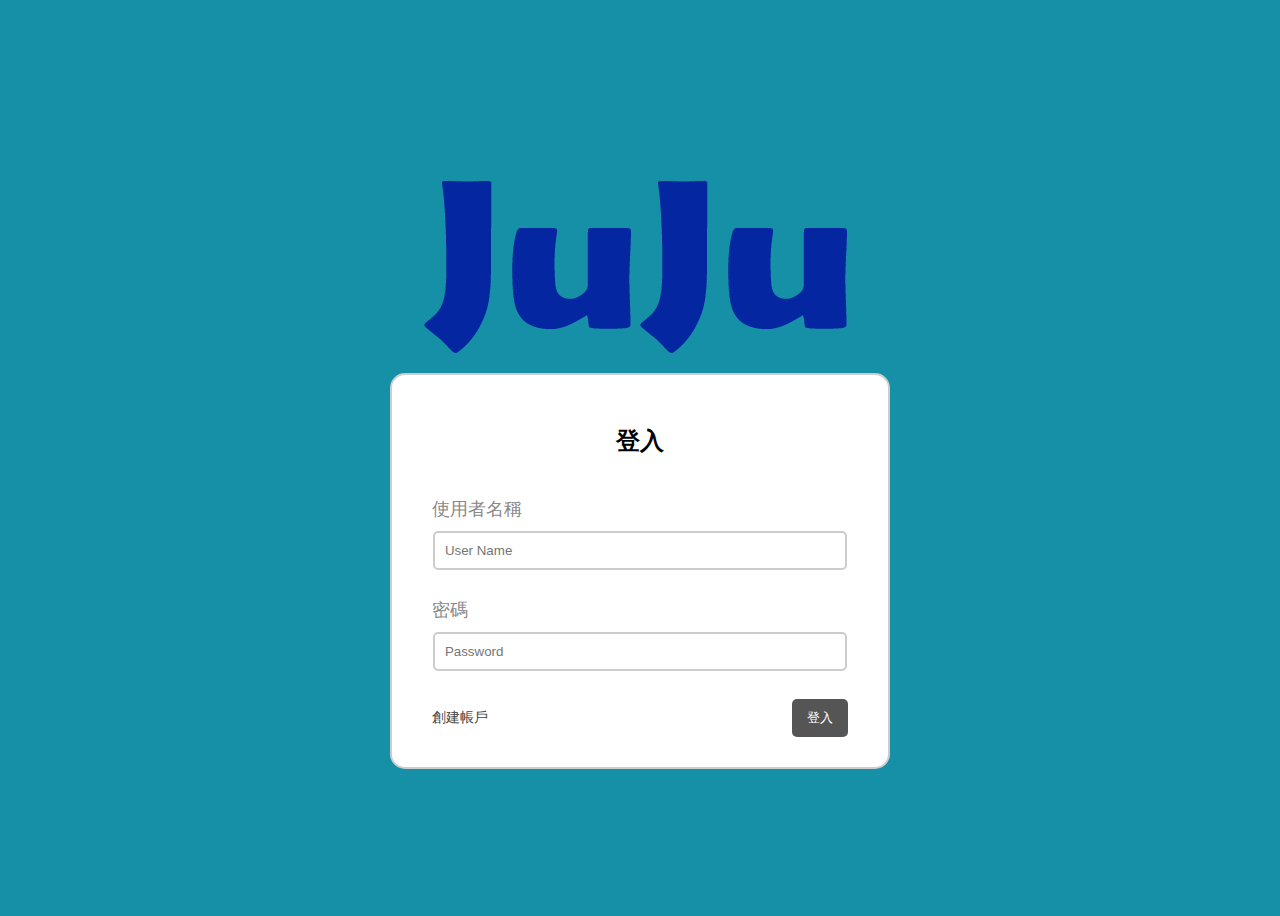
<file: login.html>
<!DOCTYPE html>
<html>
<head>
	<title>登入</title>
	<link rel="stylesheet" type="text/css" href="/css/style.css">
</head>
<body>
	 <img src="/images/LOGO.png" alt="">
     <form action="login.html" method="post">
     	<h2>登入</h2>
     	<label>使用者名稱</label>
     	<input type="text" name="uname" placeholder="User Name"><br>

     	<label>密碼</label>
     	<input type="password" name="password" placeholder="Password"><br>

     	<button type="submit">登入</button>
		<a href="signup.html" class="ca">創建帳戶</a>
     </form>
</body>
</html>
</file>
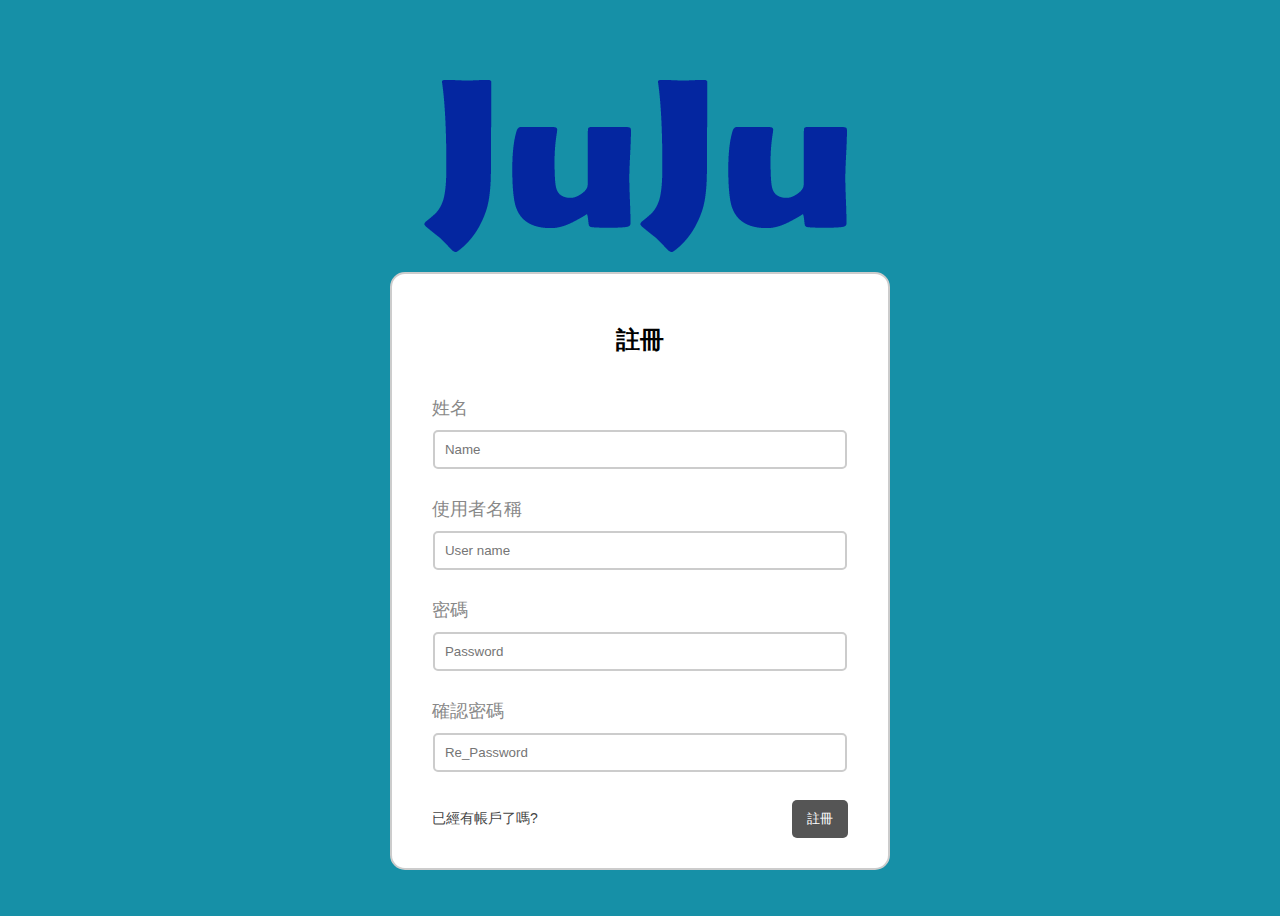
<file: signup.html>
<!DOCTYPE html>
<html>
<head>
	<title>註冊</title>
	<link rel="stylesheet" type="text/css" href="/css/style.css">
</head>
<body>
     <img src="/images/LOGO.png" alt="">
     <form action="scraped_page.html" method="post">
     	<h2>註冊</h2>

        <label>姓名</label>
        <input type="text" name="name" placeholder="Name"><br>

        <label>使用者名稱</label>
        <input type="text" name="uname" placeholder="User name"><br>

     	<label>密碼</label>
     	<input type="password" name="password" placeholder="Password"><br>

          <label>確認密碼</label>
          <input type="password" 
                 name="re_password" 
                 placeholder="Re_Password"><br>

     	<button type="submit">註冊</button>
          <a href="login.html" class="ca">已經有帳戶了嗎?</a>
     </form>
</body>
</html>
</file>
<file: css/style.css>
body {
	background: #1690A7;
	display: flex;
	justify-content: center;
	align-items: center;
	height: 100vh;
	flex-direction: column;
}

*{
	font-family: sans-serif;
	box-sizing: border-box;
}

form {
	width: 500px;
	border: 2px solid #ccc;
	padding: 30px;
	background: #fff;
	border-radius: 15px;
}

h2 {
	text-align: center;
	margin-bottom: 40px;
}

input {
	display: block;
	border: 2px solid #ccc;
	width: 95%;
	padding: 10px;
	margin: 10px auto;
	border-radius: 5px;
}
label {
	color: #888;
	font-size: 18px;
	padding: 10px;
}

button {
	float: right;
	background: #555;
	padding: 10px 15px;
	color: #fff;
	border-radius: 5px;
	margin-right: 10px;
	border: none;
}
button:hover{
	opacity: .7;
}
.error {
   background: #F2DEDE;
   color: #A94442;
   padding: 10px;
   width: 95%;
   border-radius: 5px;
   margin: 20px auto;
}

.success {
   background: #D4EDDA;
   color: #40754C;
   padding: 10px;
   width: 95%;
   border-radius: 5px;
   margin: 20px auto;
}

h1 {
	text-align: center;
	color: #fff;
}

.ca {
	font-size: 14px;
	display: inline-block;
	padding: 10px;
	text-decoration: none;
	color: #444;
}
.ca:hover {
	text-decoration: underline;
}
</file>
